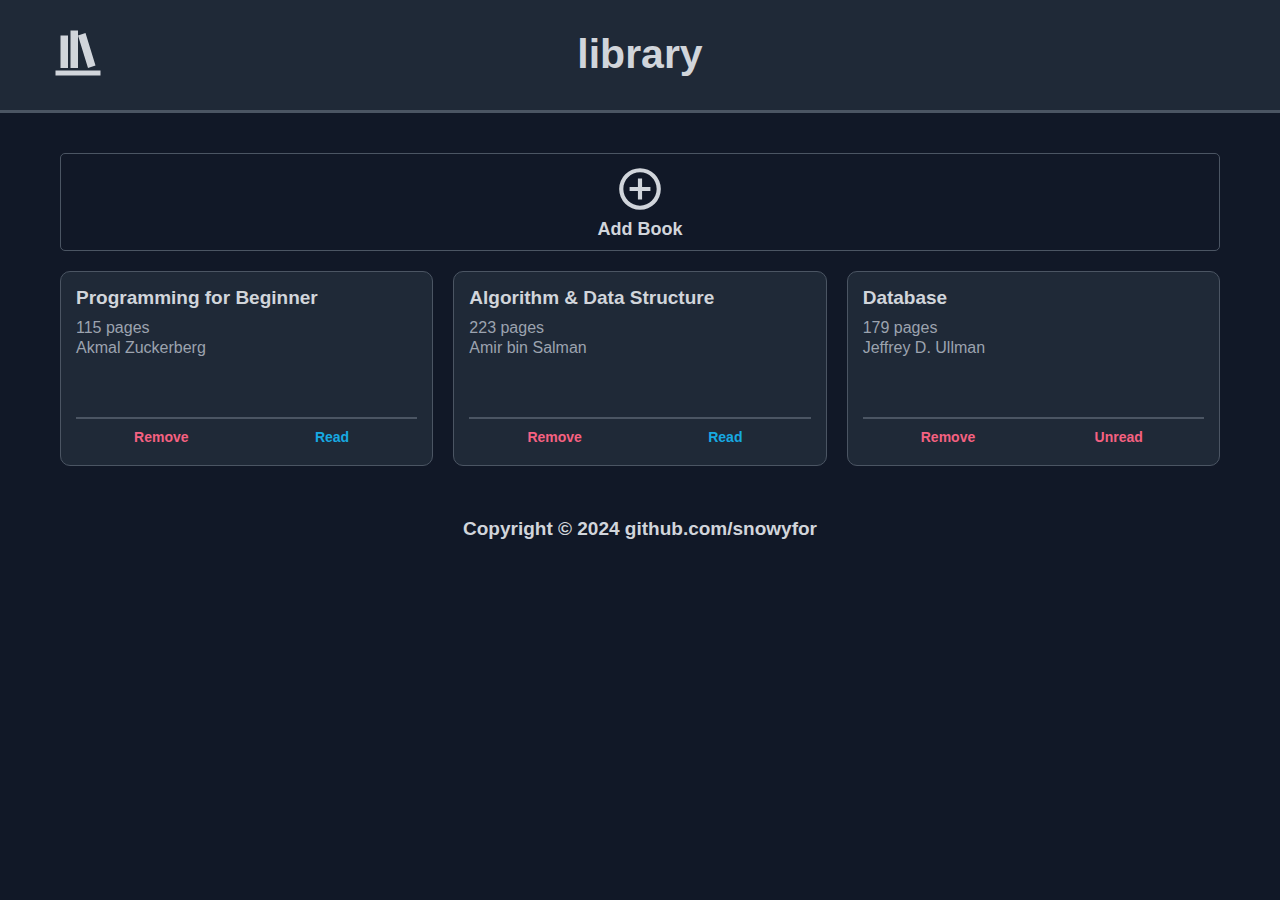
<file: organizingJScode/book-library/index.html>
<!DOCTYPE html>
<html lang="en">
<head>
    <meta charset="UTF-8">
    <meta http-equiv="X-UA-Compatible" content="IE=edge">
    <meta name="viewport" content="width=device-width, initial-scale=1.0">
    <title>Book Library</title>
    <link rel="stylesheet" href="style.css">
    <link rel="stylesheet" href="https://cdnjs.cloudflare.com/ajax/libs/font-awesome/6.6.0/css/all.min.css" integrity="sha512-Kc323vGBEqzTmouAECnVceyQqyqdsSiqLQISBL29aUW4U/M7pSPA/gEUZQqv1cwx4OnYxTxve5UMg5GT6L4JJg==" crossorigin="anonymous" referrerpolicy="no-referrer" />
</head>
<body>
    <header class="header">
        <div class="wrapper">
            <div class="logo">
                <svg xmlns="http://www.w3.org/2000/svg" viewBox="0 0 24 24" width="60" height="60" fill="var(--text-primary)"><title>bookshelf</title><path d="M9 3V18H12V3H9M12 5L16 18L19 17L15 4L12 5M5 5V18H8V5H5M3 19V21H21V19H3Z" /></svg>
            </div>
            <div class="title">library</div>
            <div class="login" style="width: 60px"></div>
        </div>
    </header> 
    <main class="main text-center">
        <dialog>
            <form id="form">
                <button formmethod="dialog" type="submit" class="btn close-btn">
                    <svg xmlns="http://www.w3.org/2000/svg" viewBox="0 0 24 24" fill="var(--text-primary)" width="20" height="20"><title>Cancel</title><path d="M20 6.91L17.09 4L12 9.09L6.91 4L4 6.91L9.09 12L4 17.09L6.91 20L12 14.91L17.09 20L20 17.09L14.91 12L20 6.91Z" /></svg>
                </button>
                <div class="form-wrapper">
                    <div class="form-title text-center">Add New Book</div>
                    <input type="text" placeholder="Title" id="title" required/>
                    <input type="text" placeholder="Author" id="author" required/>
                    <input type="number" placeholder="Pages" id="pages" required/>
                    <label for="readStatus" class="read-status">
                        Have you read it?
                        <input class="inline" type="checkbox" name="read-status" id="readStatus">
                    </label>
                    <button class="btn submit-btn" type="submit">Submit</button>
                </div>
            </form>
        </dialog>
        <button type="button" class="btn add-btn">
            <svg xmlns="http://www.w3.org/2000/svg" viewBox="0 0 24 24" width="50" height="50" fill="var(--text-primary)"><title></title><path d="M12,20C7.59,20 4,16.41 4,12C4,7.59 7.59,4 12,4C16.41,4 20,7.59 20,12C20,16.41 16.41,20 12,20M12,2A10,10 0 0,0 2,12A10,10 0 0,0 12,22A10,10 0 0,0 22,12A10,10 0 0,0 12,2M13,7H11V11H7V13H11V17H13V13H17V11H13V7Z" /></svg>
            <div class="text-center">Add Book</div>
        </button>
        <div class="cards-container">
            <!--DOM Card Structure
            <div class="card">
                <div class="top">
                    <p class="book-title">PROGRAMMING FOR BEGINNER</p>
                    <div class="desc">
                        <p class="book-pages">32 pages</p>
                        <p class="book-author">John Dave</p>
                    </div>
                </div>
                <div class="bottom">
                    <button class="btn remove-btn">Remove</button>
                    <button class="btn status-btn read">Read</button>
                </div>
            </div>
            -->
        </div>
    </main>
    <footer class="footer">
        <h1 class="book-title">Copyright © 2024 github.com/snowyfor</h1>
    </footer>
    <script src="./script.js"></script>
</body>
</html>
</file>
<file: organizingJScode/book-library/style.css>
* {
    box-sizing: border-box;
}

:root {
    --main-blue: #0F766E;
    --bg-primary: #1f2937;
    --text-primary: #D1D5DB;
    --form-title: #fff;
    --left-border: #fbcb48;
    --bg-secondary: #111827;
    --text-secondary: #9CA3AF;
    --card-border: #4b5563;
    --add-btn-hover: #1c2536;
    --light-hover: #2d3847;

    --remove-btn: rgb(245, 97, 129);
    --read-btn: rgb(23, 169, 226);
    --dialog-backdrop: rgba(17, 24, 39, .5);
    --unread-btn: ;
}
.text-center {
    text-align: center;
}
.btn {
    background-color: transparent;
    border: none;
    cursor: pointer;
}

/* dialog style */
dialog::backdrop {
    background-color: var(--dialog-backdrop);
}
dialog {
    background-color: var(--bg-primary);
    border-radius: 10px;
    border: 3px solid var(--bg-secondary);
}
form {
    max-width: 300px;
    background-color: var(--bg-primary);
}
.close-btn {
    position: relative;
    float: right;
    top: -7px;
    right: -7px;
}
.form-wrapper {
    max-width: 250px;
    margin: 0 auto;
    padding: 20px 0;
}
.form-wrapper > * {
    width: 100%;
    margin: 10px 0;
}
.form-title {
    font-size: 20px;
    font-weight: bold;
    margin: 5px 0 15px 0;
    color: var(--form-title);
}
.form-wrapper > *:not(.form-title) {
    font-size: 16px;
    font-weight: 600;
}
input[type="text"],
input[type="number"] {
    line-height: 1.5;
    border: none;
    border-bottom: 1px solid var(--text-primary);
    outline: none;
    background-color: transparent;
    color: var(--text-primary);
    padding: 8px;
}
input[type="text"]:hover,
input[type="text"]:focus,
input[type="number"]:hover,
input[type="number"]:focus {
    background-color: var(--bg-secondary);
    padding: 8px;
}
label {
    display: flex;
    justify-content: center;
    column-gap: 1em;
    color: var(--text-primary);
}
.inline {
    display: inline;
}
input[type="checkbox"] {
    /* Add if not using autoprefixer */
    -webkit-appearance: none;
    /* Remove most all native input styles */
    appearance: none;
    /* For iOS < 15 */
    background-color: var(--bg-primary);
    /* Not removed via appearance */
    margin: 0;

    font: inherit;
    color: var(--text-primary);
    width: 1.25em;
    height: 1.25em;
    border: 0.15em solid var(--text-primary);
    border-radius: 0.15em;
    transform: translateY(-0.075em);

    display: grid;
    place-content: center;
}
input[type="checkbox"]::before {
    content: "";
    width: 0.65em;
    height: 0.65em;
    clip-path: polygon(14% 44%, 0 65%, 50% 100%, 100% 16%, 80% 0%, 43% 62%);
    transform: scale(0);
    transform-origin: bottom left;
    transition: 120ms transform ease-in-out;
    box-shadow: inset 1em 1em var(--text-primary);
    /* Windows High Contrast Mode */
    background-color: CanvasText;
}
input[type="checkbox"]:checked::before {
    transform: scale(1);
}
.submit-btn {
    color: var(--text-primary);
    border: 1px solid var(--text-primary);
    border-radius: 5px;
    padding: 10px 0;
}
.submit-btn:hover,
.submit-btn:active {
    background-color: var(--bg-secondary);
}

/* page style */
body {
    padding: 0;
    margin: 0;

    font-family: Arial, Helvetica, sans-serif;
    height: 100%;
    background-color: var(--bg-secondary);
    color: var(--text-primary);
    overflow-x: hidden;
}

.header {
    width: 100vw;
    height: 12.5vh;
    background-color: var(--bg-primary);
    border-bottom: 3px solid var(--card-border);
    padding: 0 15px;
}
.wrapper {
    display: flex;
    justify-content: space-between;
    align-items: center;
    width: 100%;
    height: 100%;
    max-width: 1200px;
    margin: auto;
    padding: 0 8px;
}
.title {
    font-size: 41px;
    font-weight: bolder;
    color: var(--text-primary);
}

.main {
    display: block;
    padding: 20px;
    margin: 0 auto;
    margin-top: 20px;
    max-width: 1200px;
}
.add-btn {
    width: 100%;
    height: auto;
    font-size: 18px;
    font-weight: bold;
    border: 1px solid var(--card-border);
    color: var(--text-primary);
    border-radius: 5px;
    padding: 10px 0;
}
.add-btn:hover {
    background-color: var(--add-btn-hover);
}
.cards-container {
    margin-top: 20px;
    display: grid;
    grid-template-columns: repeat(auto-fill, minmax(300px, 1fr));
    gap: 20px;
} 
.card {
    background-color: var(--bg-primary);
    border: 1px solid var(--card-border);
    border-radius: 10px;
    text-align: start;
    padding: 15px 15px 10px 15px;
}
.top {
    display: flex;
    flex-direction: column;
    row-gap: 10px;
    padding-bottom: 60px;
    border-bottom: 2px solid var(--card-border);
}
.book-title {
    font-size: 19px;
    font-weight: bold;
}
.desc {
    display: flex;
    flex-direction: column;
    row-gap: 2px;
}
.book-author, .book-pages {
    font-size: 16px;
    color: var(--text-secondary);
}
.card p,
.card h1 {
    padding: 0;
    margin: 0;
}
.bottom {
    width: 100%;
    display: flex;
}
.remove-btn,
.status-btn {
    font-size: 14px;
    font-weight: 600;
    flex: 1;
    padding: 10px 0;
}
.remove-btn:hover,
.status-btn:hover {
    background-color: var(--light-hover);
}
.remove-btn {
    color: var(--remove-btn);
    border-radius: 0 0 0 10px;
}
.status-btn {
    border-radius: 0 0 10px 0;
}
.read {
    color: var(--read-btn);
}
.unread {
    color: var(--remove-btn);
}

.footer {
    height: auto;
    display: flex;
    justify-content: center;
    margin: 20px 0;
}
</file>
